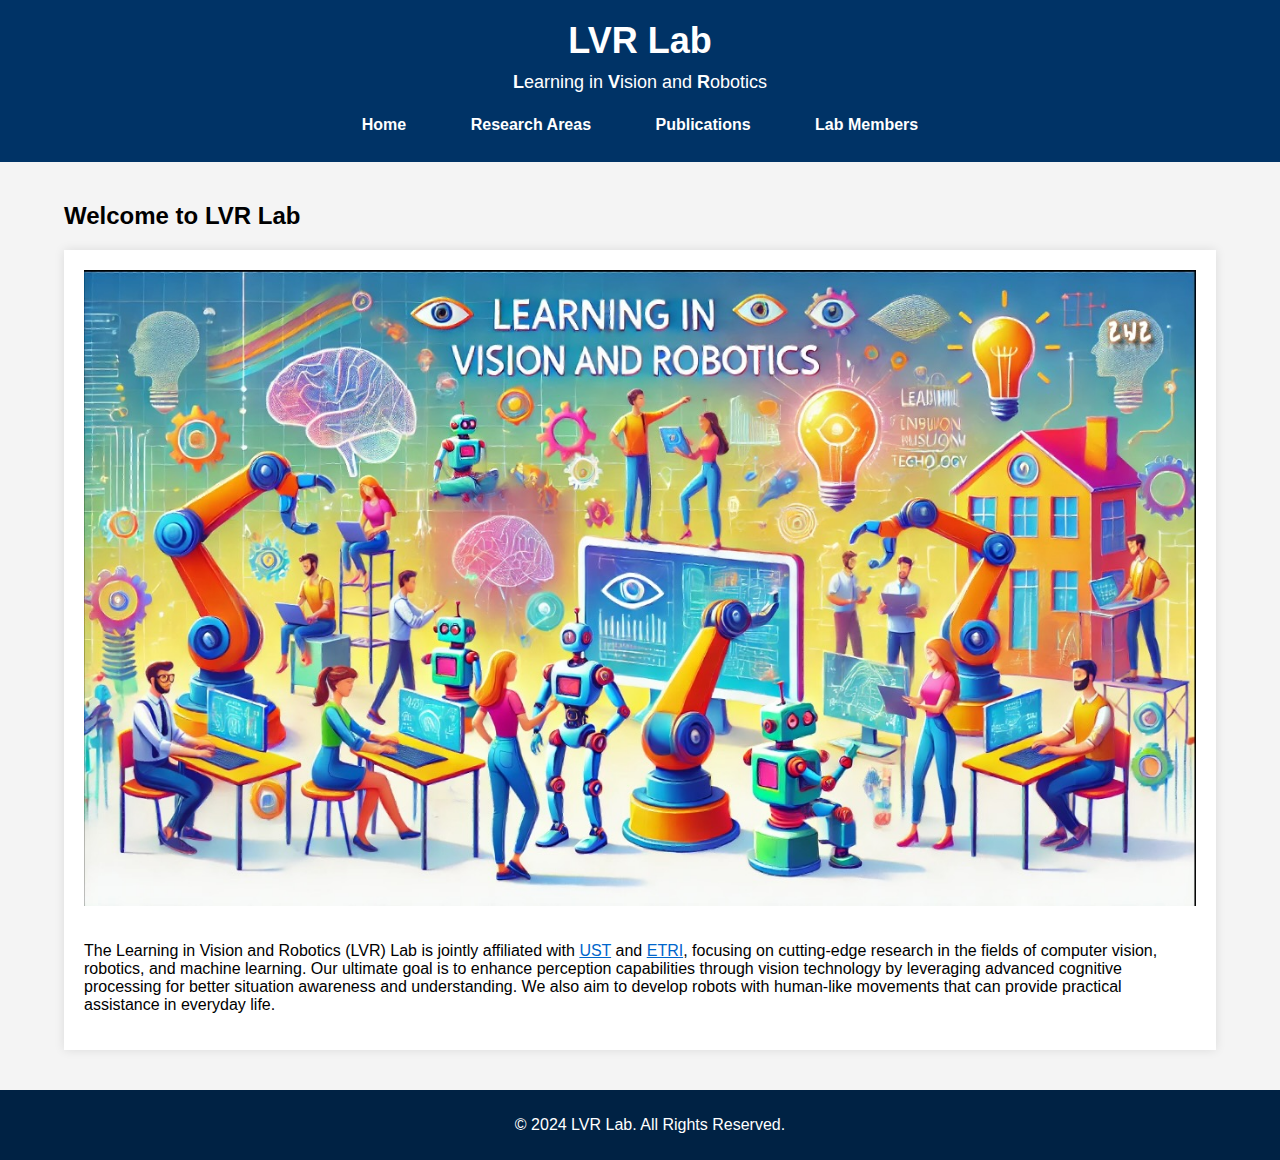
<file: index.html>
<!DOCTYPE html>
<html lang="en">
<head>
    <!-- Google tag (gtag.js) -->
    <script async src="https://www.googletagmanager.com/gtag/js?id=G-CZJGXR81B1"></script>
    <script>
      window.dataLayer = window.dataLayer || [];
      function gtag(){dataLayer.push(arguments);}
      gtag('js', new Date());
    
      gtag('config', 'G-CZJGXR81B1');
    </script>
    <meta charset="UTF-8">
    <meta name="viewport" content="width=device-width, initial-scale=1.0">
    <meta name="description" content="Learning in Vision and Robotics (LVR) Lab Homepage">
    <title>LVR Lab - Learning in Vision and Robotics</title>
    <link rel="stylesheet" href="styles.css">
    <link rel="icon" href="figures/Antu_firestorm_icon.svg.png" type="image/png">
</head>
<body>

<!-- Header will be loaded here -->
<div id="header-container"></div>

<script>
    // Load the header from header.html
    fetch('header.html')
        .then(response => response.text())
        .then(data => {
            document.getElementById('header-container').innerHTML = data;
            
            // 햄버거 메뉴 토글 기능을 header.html 로드 후에 적용
            const menuToggle = document.querySelector('.menu-toggle');
            const navMenu = document.querySelector('#header-container nav');
            
            if (menuToggle && navMenu) {
                menuToggle.addEventListener('click', function() {
                    this.classList.toggle('active');  // 햄버거 아이콘의 상태를 변경
                    if (navMenu.style.display === 'block') {
                        navMenu.style.display = 'none';  // 메뉴가 열려있다면 숨기기
                    } else {
                        navMenu.style.display = 'block';  // 메뉴가 닫혀있다면 열기
                    }
                });
            }
        })
        .catch(error => console.error('Error loading header:', error));
</script>



<div class="container">
    <h2>Welcome to LVR Lab</h2>
    <section class="content">
        <img src="figures/lvr2.jpg" alt="LVR">
        <p>The Learning in Vision and Robotics (LVR) Lab is jointly affiliated 
            with <a href="https://ust.ac.kr/eng/" target="_blank">UST</a> 
            and <a href="https://etri.re.kr/eng/main/main.etri" target="_blank">ETRI</a>, 
            focusing on cutting-edge research in the fields of 
            computer vision, robotics, and machine learning.
            Our ultimate goal is to enhance perception capabilities through 
            vision technology by leveraging advanced cognitive processing 
            for better situation awareness and understanding. 
            We also aim to develop robots with human-like movements 
            that can provide practical assistance in everyday life.
        </p>
    </section>
</div>


<!--   <div class="container">
    <h2>Announcement</h2>
    <section class="content">
        <ul>
            <li>
                <strong>We are recruiting students for UST's Master's, Ph.D., and 
                integrated programs starting in the Spring semester of 2025!</strong> 
                We welcome passionate and self-motivated students to apply. 
                If you have any questions, please feel 
                free to email me. [ byungok.han [at] etri.re.kr ]
            </li>

        </ul>
    </section>
</div> -->

<!-- <div class="container">
    <h2>Announcement</h2>
    <section class="content">
        <ul>
            <li>
                (Nov. 28, 2024) Thank you for your interest in LVR Lab. 
                We kindly inform you that all positions for the Spring 2025 semester have been filled. 
                We deeply appreciate your enthusiasm and hope to collaborate with you in the future.
            </li>

        </ul>
    </section> -->
</div>   
<footer>
    <p>&copy; 2024 LVR Lab. All Rights Reserved.</p>
</footer>

<script src="script.js"></script>
    
</body>
</html>
</file>
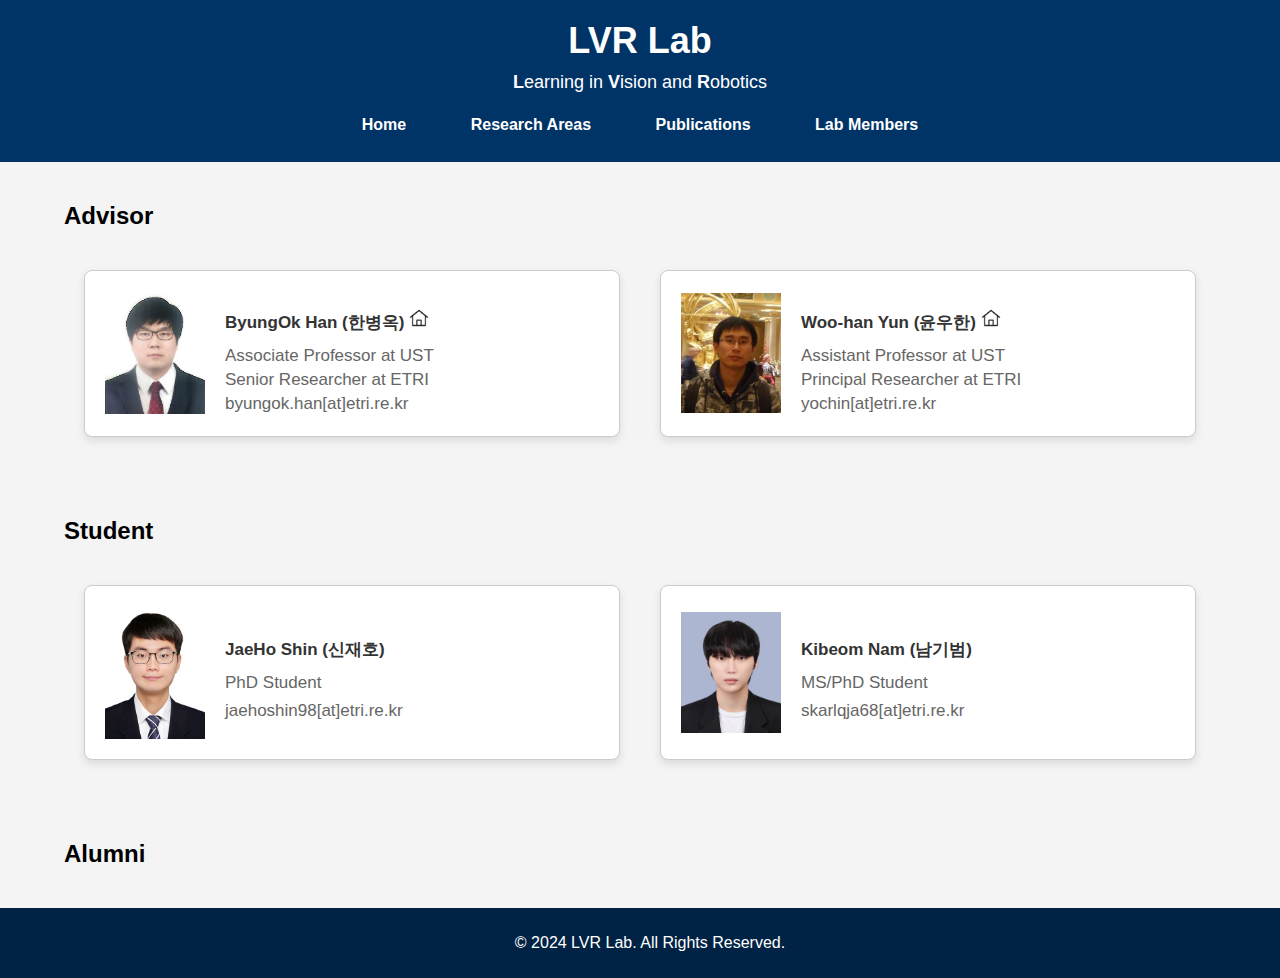
<file: labmembers.html>
<!DOCTYPE html>
<html lang="en">
<head>
    <!-- Google tag (gtag.js) -->
    <script async src="https://www.googletagmanager.com/gtag/js?id=G-CZJGXR81B1"></script>
    <script>
      window.dataLayer = window.dataLayer || [];
      function gtag(){dataLayer.push(arguments);}
      gtag('js', new Date());
    
      gtag('config', 'G-CZJGXR81B1');
    </script>
    <meta charset="UTF-8">
    <meta name="viewport" content="width=device-width, initial-scale=1.0">
    <meta name="description" content="Lab Members of LVR Lab">
    <title>Lab Members - LVR Lab</title>
    <link rel="stylesheet" href="styles.css">
    <link rel="icon" href="figures/Antu_firestorm_icon.svg.png" type="image/png">
</head>
<body>

<!-- Header will be loaded here -->
    
<div id="header-container"></div>

<script>
    // Load the header from header.html
    fetch('header.html')
        .then(response => response.text())
        .then(data => {
            document.getElementById('header-container').innerHTML = data;
            
            // 햄버거 메뉴 토글 기능을 header.html 로드 후에 적용
            const menuToggle = document.querySelector('.menu-toggle');
            const navMenu = document.querySelector('#header-container nav');
            
            if (menuToggle && navMenu) {
                menuToggle.addEventListener('click', function() {
                    this.classList.toggle('active');  // 햄버거 아이콘의 상태를 변경
                    if (navMenu.style.display === 'block') {
                        navMenu.style.display = 'none';  // 메뉴가 열려있다면 숨기기
                    } else {
                        navMenu.style.display = 'block';  // 메뉴가 닫혀있다면 열기
                    }
                });
            }
        })
        .catch(error => console.error('Error loading header:', error));
</script>


<div class="container">
    <h2>Advisor</h2>
    <div class="lab-members">
        <div class="member">
            <img src="figures/hbo.jpeg" alt="Dr. Han">
            <div class="member-info">
                <h3>ByungOk Han (한병옥)
                    <a href="https://byungokhan.github.io/" target="_blank">
                        <img src="figures/homepage.png" alt="CV Page" style="width:20px; height:20px;">
                    </a> 
                </h3> 
                <p>Associate Professor at UST</p>
                <p>Senior Researcher at ETRI</p>
                <p>byungok.han[at]etri.re.kr</p>
            </div>
        </div>
        <div class="member">
            <img src="figures/prof_yun.jpg" alt="Dr. Yun">
            <div class="member-info">
                <h3>Woo-han Yun (윤우한)
                    <a href="https://sites.google.com/site/yochin47/" target="_blank">
                        <img src="figures/homepage.png" alt="CV Page" style="width:20px; height:20px;">
                    </a> 
                </h3>
                <p>Assistant Professor at UST</p>
                <p>Principal Researcher at ETRI</p>
                <p>yochin[at]etri.re.kr</p>                   
            </div>
        </div>
        <!-- Add more members as needed -->
    </div>
</div>

<div class="container">
    <h2>Student</h2>
    <div class="lab-members">
        <div class="member">
            <img src="figures/sjh.jpeg" alt="">
            <div class="member-info">
                <h3>JaeHo Shin (신재호)</h3>
                <p>PhD Student</p>
                <p></p>
                <p>jaehoshin98[at]etri.re.kr</p>
            </div>
        </div>
        <div class="member">
            <img src="figures/IMG_NKB.JPG" alt="">
            <div class="member-info">
                <h3>Kibeom Nam (남기범)</h3>
                <p>MS/PhD Student</p>
                <p></p>
                <p>skarlqja68[at]etri.re.kr</p>
            </div>
        </div>
    </div>
</div>

<div class="container">
    <h2>Alumni</h2>
<!--     <div class="lab-members">
        <div class="member">
            <img src="" alt="">
            <div class="member-info">
                <h3></h3>
                <p></p>
                <p></p>
                <p></p>
            </div>
        </div>
        <div class="member">
            <img src="" alt="">
            <div class="member-info">
                <h3></h3>
                <p></p>
                <p></p>
                <p></p>
            </div>
        </div>
    </div> 
-->
</div>    


<footer>
    <p>&copy; 2024 LVR Lab. All Rights Reserved.</p>
</footer>

<script src="script.js"></script>

</body>
</html>
</file>
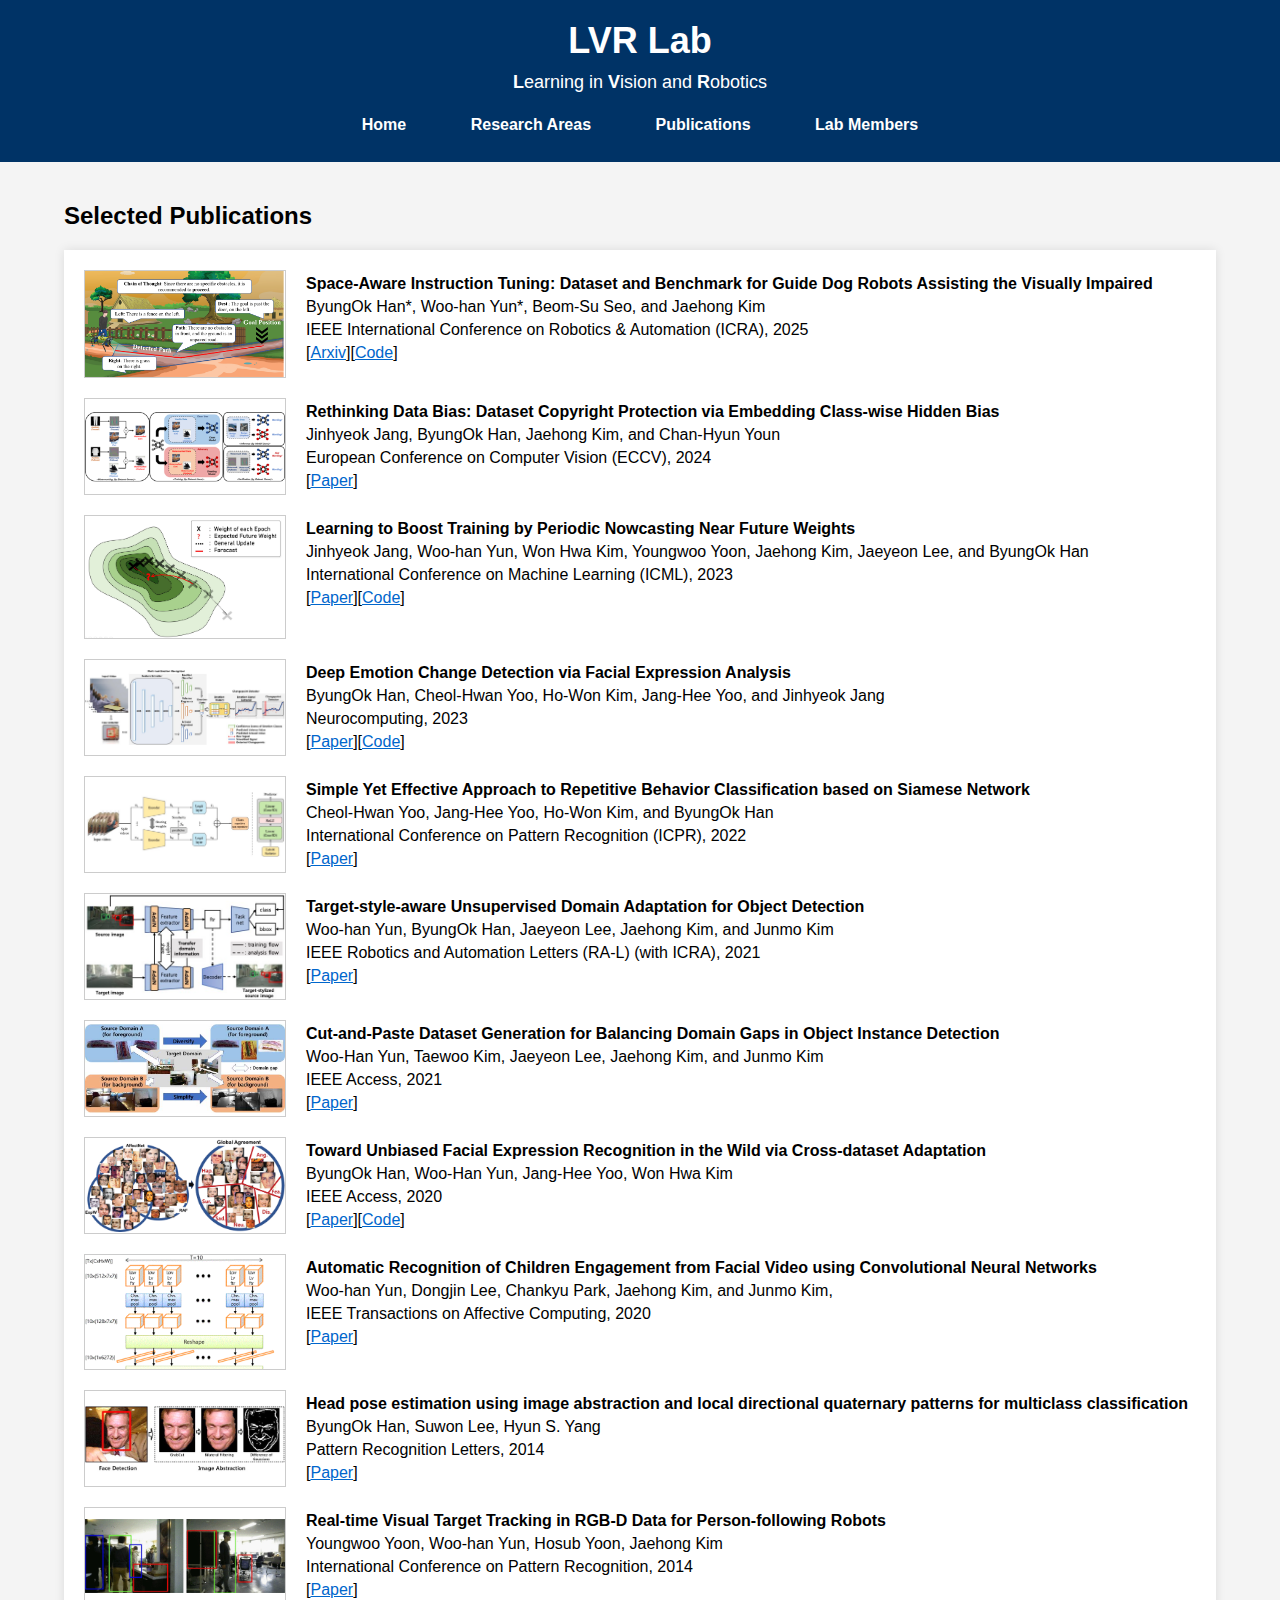
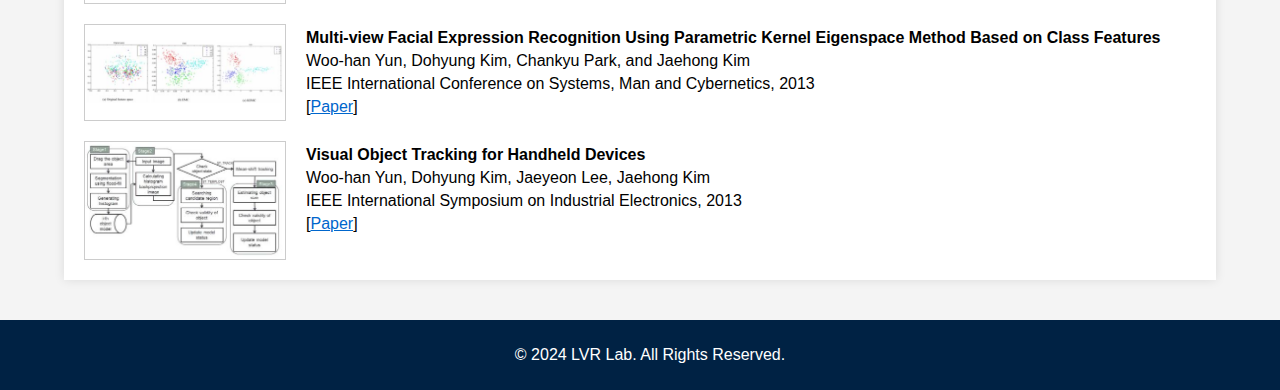
<file: publications.html>
<!DOCTYPE html>
<html lang="en">
<head>
    <!-- Google tag (gtag.js) -->
    <script async src="https://www.googletagmanager.com/gtag/js?id=G-CZJGXR81B1"></script>
    <script>
      window.dataLayer = window.dataLayer || [];
      function gtag(){dataLayer.push(arguments);}
      gtag('js', new Date());
    
      gtag('config', 'G-CZJGXR81B1');
    </script>
    
    <meta charset="UTF-8">
    <meta name="viewport" content="width=device-width, initial-scale=1.0">
    <meta name="description" content="Publications of LVR Lab">
    <title>Publications - LVR Lab</title>
    <link rel="stylesheet" href="styles.css">
    <link rel="icon" href="figures/Antu_firestorm_icon.svg.png" type="image/png">
</head>
<body>

<!-- Header will be loaded here -->
<div id="header-container"></div>

<script>
    // Load the header from header.html
    fetch('header.html')
        .then(response => response.text())
        .then(data => {
            document.getElementById('header-container').innerHTML = data;
            
            // 햄버거 메뉴 토글 기능을 header.html 로드 후에 적용
            const menuToggle = document.querySelector('.menu-toggle');
            const navMenu = document.querySelector('#header-container nav');
            
            if (menuToggle && navMenu) {
                menuToggle.addEventListener('click', function() {
                    this.classList.toggle('active');  // 햄버거 아이콘의 상태를 변경
                    if (navMenu.style.display === 'block') {
                        navMenu.style.display = 'none';  // 메뉴가 열려있다면 숨기기
                    } else {
                        navMenu.style.display = 'block';  // 메뉴가 닫혀있다면 열기
                    }
                });
            }
        })
        .catch(error => console.error('Error loading header:', error));
</script>


<div class="container">
    <h2>Selected Publications</h2>
    <section class="content">
        <div class="publications">

            <div class="publication">
                <img src="figures/intro.png" alt="Under construction">
                <div class="pub-info">
                    <p><strong>Space-Aware Instruction Tuning: Dataset and Benchmark for Guide Dog Robots Assisting the Visually Impaired</strong></p>
                    <p>ByungOk Han*, Woo-han Yun*, Beom-Su Seo, and Jaehong Kim</p>
                    <p>IEEE International Conference on Robotics & Automation (ICRA), 2025</p>
                    <p>[<a href="https://arxiv.org/abs/2502.07183" target="_blank">Arxiv</a>][<a href="https://github.com/byungokhan/Space-awareVLM" target="_blank">Code</a>]</p>
                </div>
            </div>

            
           <!-- Publication 1 -->
            <div class="publication">
                <img src="figures/851-thumb.png" alt="Under construction">
                <div class="pub-info">
                    <p><strong>Rethinking Data Bias: Dataset Copyright Protection via Embedding Class-wise Hidden Bias</strong></p>
                    <p>Jinhyeok Jang, ByungOk Han, Jaehong Kim, and Chan-Hyun Youn</p>
                    <p>European Conference on Computer Vision (ECCV), 2024</p>
                    <p>[<a href="https://link.springer.com/chapter/10.1007/978-3-031-72664-4_1" target="_blank">Paper</a>]</p>
                </div>
            </div>
            
            <!-- Publication 2 -->
            <div class="publication">
                <img src="figures/schem6.JPG" alt="Under construction">
                <div class="pub-info">
                    <p><strong>Learning to Boost Training by Periodic Nowcasting Near Future Weights</strong></p>
                    <p>Jinhyeok Jang, Woo-han Yun, Won Hwa Kim, Youngwoo Yoon, Jaehong Kim, Jaeyeon Lee, and ByungOk Han</p>
                    <p>International Conference on Machine Learning (ICML), 2023</p>
                    <p>[<a href="https://proceedings.mlr.press/v202/jang23b.html" target="_blank">Paper</a>][<a href="https://github.com/jjh6297/WNN" target="_blank">Code</a>]</p>
                </div>
            </div>
        
            <!-- Publication 3 -->
            <div class="publication">
                <img src="figures/1-s2.0-S0925231223005623-gr3.jpg" alt="Under construction">
                <div class="pub-info">
                    <p><strong>Deep Emotion Change Detection via Facial Expression Analysis</strong></p>
                    <p>ByungOk Han, Cheol-Hwan Yoo, Ho-Won Kim, Jang-Hee Yoo, and Jinhyeok Jang</p>
                    <p>Neurocomputing, 2023</p>
                    <p>[<a href="https://www.sciencedirect.com/science/article/pii/S0925231223005623" target="_blank">Paper</a>][<a href="https://github.com/etri/AI4ASD/tree/main/pbr4emotion" target="_blank">Code</a>]</p>
                </div>
            </div>
        
            <!-- Publication 4 -->
            <div class="publication">
                <img src="figures/fig1.jpg" alt="Under construction">
                <div class="pub-info">
                    <p><strong>Simple Yet Effective Approach to Repetitive Behavior Classification based on Siamese Network</strong></p>
                    <p>Cheol-Hwan Yoo, Jang-Hee Yoo, Ho-Won Kim, and ByungOk Han</p>
                    <p>International Conference on Pattern Recognition (ICPR), 2022</p>
                    <p>[<a href="https://ieeexplore.ieee.org/abstract/document/9956586" target="_blank">Paper</a>]</p>
                </div>
            </div>
        
            <!-- Publication 5 -->
            <div class="publication">
                <img src="figures/Figure1_v6.jpg" alt="Under construction">
                <div class="pub-info">
                    <p><strong>Target-style-aware Unsupervised Domain Adaptation for Object Detection</strong></p>
                    <p>Woo-han Yun, ByungOk Han, Jaeyeon Lee, Jaehong Kim, and Junmo Kim</p>
                    <p>IEEE Robotics and Automation Letters (RA-L) (with ICRA), 2021</p>
                    <p>[<a href="https://ieeexplore.ieee.org/abstract/document/9363588" target="_blank">Paper</a>]</p>
                </div>
            </div>

            <!-- Publication 6 -->
            <div class="publication">
                <img src="figures/access-gagraphic-3051964.jpg" alt="Under construction">
                <div class="pub-info">
                    <p><strong>Cut-and-Paste Dataset Generation for Balancing Domain Gaps in Object Instance Detection</strong></p>
                    <p>Woo-Han Yun, Taewoo Kim, Jaeyeon Lee, Jaehong Kim, and Junmo Kim</p>
                    <p>IEEE Access, 2021</p>
                    <p>[<a href="https://ieeexplore.ieee.org/abstract/document/9326373" target="_blank">Paper</a>]</p>
                </div>
            </div>

            <!-- Publication 7 -->
            <div class="publication">
                <img src="figures/han1-3018738-small.gif" alt="Under construction">
                <div class="pub-info">
                    <p><strong>Toward Unbiased Facial Expression Recognition in the Wild via Cross-dataset Adaptation</strong></p>
                    <p>ByungOk Han, Woo-Han Yun, Jang-Hee Yoo, Won Hwa Kim</p>
                    <p>IEEE Access, 2020</p>
                    <p>[<a href="https://ieeexplore.ieee.org/abstract/document/9174732" target="_blank">Paper</a>][<a href="https://github.com/etri/AI4ASD/tree/main/pbr4emotion" target="_blank">Code</a>]</p>
                </div>
            </div>
        
            <!-- Publication 8 -->
            <div class="publication">
                <img src="figures/yun4-2834350-large_half.gif" alt="Under construction">
                <div class="pub-info">
                    <p><strong>Automatic Recognition of Children Engagement from Facial Video using Convolutional Neural Networks</strong></p>
                    <p>Woo-han Yun, Dongjin Lee, Chankyu Park, Jaehong Kim, and Junmo Kim,</p>
                    <p>IEEE Transactions on Affective Computing, 2020</p>
                    <p>[<a href="https://ieeexplore.ieee.org/abstract/document/8355953" target="_blank">Paper</a>]</p>
                </div>
            </div>

            <!-- Publication others -->
            <div class="publication">
                <img src="figures/head_pose_prl.jpg" alt="Under construction">
                <div class="pub-info">
                    <p><strong>Head pose estimation using image abstraction and local directional quaternary patterns for multiclass classification</strong></p>
                    <p>ByungOk Han, Suwon Lee, Hyun S. Yang</p>
                    <p>Pattern Recognition Letters, 2014</p>
                    <p>[<a href="https://www.sciencedirect.com/science/article/pii/S016786551400097X" target="_blank">Paper</a>]</p>
                </div>
            </div>

            <!-- Publication others -->
            <div class="publication">
                <img src="figures/6977099-fig-1-source-small.gif" alt="Under construction">
                <div class="pub-info">
                    <p><strong>Real-time Visual Target Tracking in RGB-D Data for Person-following Robots</strong></p>
                    <p>Youngwoo Yoon, Woo-han Yun, Hosub Yoon, Jaehong Kim</p>
                    <p>International Conference on Pattern Recognition, 2014</p>
                    <p>[<a href="https://ieeexplore.ieee.org/document/6977099" target="_blank">Paper</a>]</p>
                </div>
            </div>

            <!-- Publication others -->
            <div class="publication">
                <img src="figures/smc2013_new.JPG" alt="Under construction">
                <div class="pub-info">
                    <p><strong>Multi-view Facial Expression Recognition Using Parametric Kernel Eigenspace Method Based on Class Features</strong></p>
                    <p>Woo-han Yun, Dohyung Kim, Chankyu Park, and Jaehong Kim</p>
                    <p>IEEE International Conference on Systems, Man and Cybernetics, 2013</p>
                    <p>[<a href="https://ieeexplore.ieee.org/document/6722212" target="_blank">Paper</a>]</p>
                </div>
            </div>

            <!-- Publication others -->
            <div class="publication">
                <img src="figures/isie2013.JPG" alt="Under construction">
                <div class="pub-info">
                    <p><strong>Visual Object Tracking for Handheld Devices</strong></p>
                    <p>Woo-han Yun, Dohyung Kim, Jaeyeon Lee, Jaehong Kim</p>
                    <p>IEEE International Symposium on Industrial Electronics, 2013</p>
                    <p>[<a href="https://ieeexplore.ieee.org/stamp/stamp.jsp?arnumber=6563823" target="_blank">Paper</a>]</p>
                </div>
            </div>
        </div>
    </section>
</div>

<footer>
    <p>&copy; 2024 LVR Lab. All Rights Reserved.</p>
</footer>

<script src="script.js"></script>

</body>
</html>
</file>
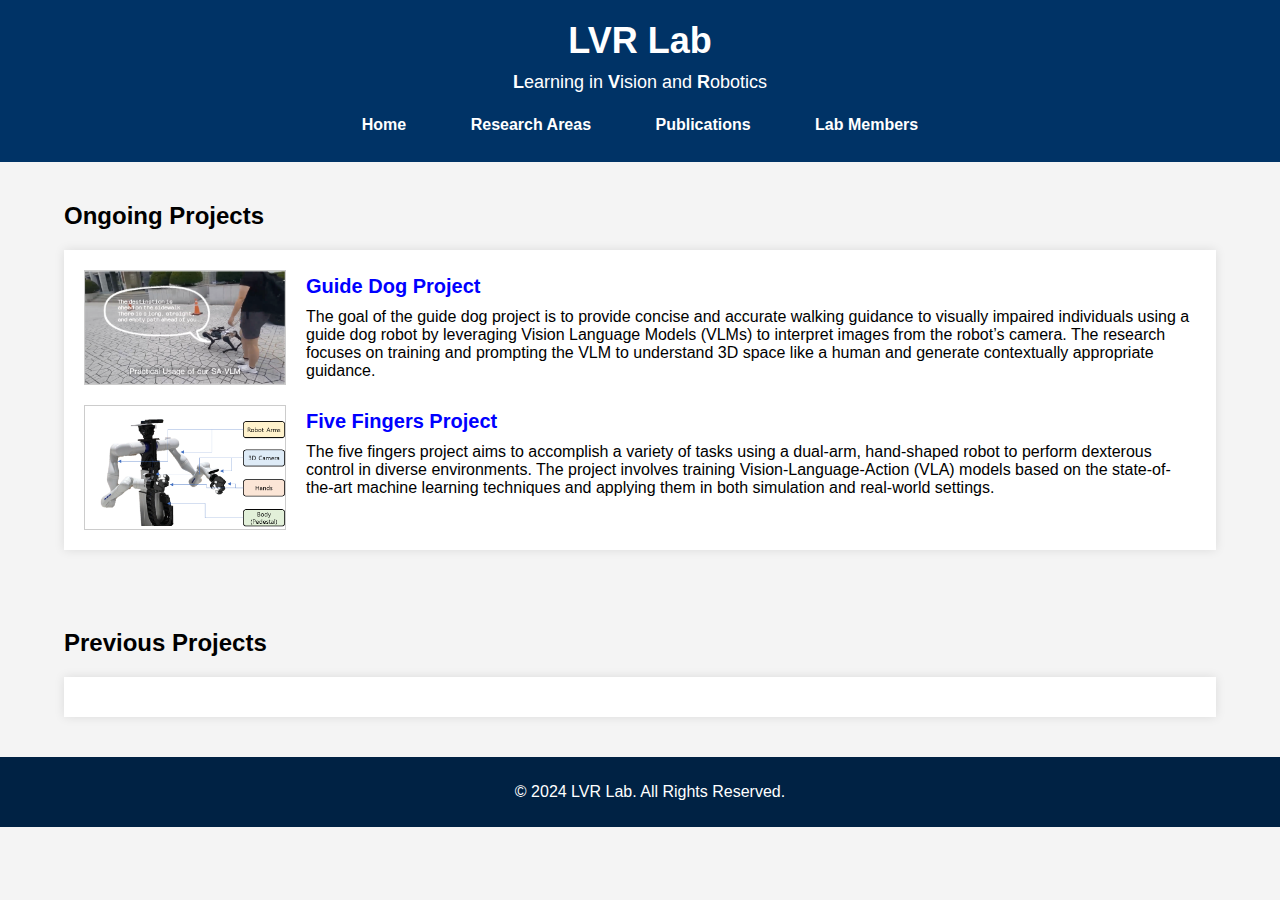
<file: research.html>
<!DOCTYPE html>
<html lang="en">
<head>
    <!-- Google tag (gtag.js) -->
    <script async src="https://www.googletagmanager.com/gtag/js?id=G-CZJGXR81B1"></script>
    <script>
      window.dataLayer = window.dataLayer || [];
      function gtag(){dataLayer.push(arguments);}
      gtag('js', new Date());
    
      gtag('config', 'G-CZJGXR81B1');
    </script>
    <meta charset="UTF-8">
    <meta name="viewport" content="width=device-width, initial-scale=1.0">
    <meta name="description" content="Research Areas of LVR Lab">
    <title>Research Areas - LVR Lab</title>
    <link rel="stylesheet" href="styles.css">
    <link rel="icon" href="figures/Antu_firestorm_icon.svg.png" type="image/png">
</head>
<body>

<!-- Header will be loaded here -->
<div id="header-container"></div>

<script>
    // Load the header from header.html
    fetch('header.html')
        .then(response => response.text())
        .then(data => {
            document.getElementById('header-container').innerHTML = data;
            
            // 햄버거 메뉴 토글 기능을 header.html 로드 후에 적용
            const menuToggle = document.querySelector('.menu-toggle');
            const navMenu = document.querySelector('#header-container nav');
            
            if (menuToggle && navMenu) {
                menuToggle.addEventListener('click', function() {
                    this.classList.toggle('active');  // 햄버거 아이콘의 상태를 변경
                    if (navMenu.style.display === 'block') {
                        navMenu.style.display = 'none';  // 메뉴가 열려있다면 숨기기
                    } else {
                        navMenu.style.display = 'block';  // 메뉴가 닫혀있다면 열기
                    }
                });
            }
        })
        .catch(error => console.error('Error loading header:', error));
</script>


<div class="container">
    <h2>Ongoing Projects</h2>
    <section class="content">    
            <!-- 이미지가 있는 경우 -->
            <div class="content-item">
                <img src="figures/guidedog.png" alt="guide dog project">
                <div class="content-info">
                    <p class="large-text"><strong>Guide Dog Project</strong></p>
                    <p>The goal of the guide dog project is to provide concise and accurate walking guidance to visually impaired individuals using a guide dog robot by leveraging Vision Language Models (VLMs) to interpret images from the robot’s camera. The research focuses on training and prompting the VLM to understand 3D space like a human and generate contextually appropriate guidance.</p>
               </div>
            </div>
        
            <!-- 이미지가 있는 경우 -->
            <div class="content-item">
                <img src="figures/fivefingers.png" alt="five fingers project">
                <div class="content-info">
                    <p class="large-text"><strong>Five Fingers Project</strong></p>
                    <p>The five fingers project aims to accomplish a variety of tasks using a dual-arm, hand-shaped robot to perform dexterous control in diverse environments. The project involves training Vision-Language-Action (VLA) models based on the state-of-the-art machine learning techniques and applying them in both simulation and real-world settings.</p>
                </div>
            </div>
            <!-- 이미지가 없는 경우
            <div class="content-item">
                <div class="content-info">
                    <p class="large-text"><strong>Guide Dog Project</strong></p>
                </div>
            </div>  -->
        
    </section>
</div>

<div class="container">
    <h2>Previous Projects</h2>
    <section class="content">    
            <!-- 이미지가 없는 경우
            <div class="content-item">
                <div class="content-info">
                    <p class="large-text"><strong>ASD Project</strong></p>
                </div>
            </div>  -->
        
    </section>
</div>


<footer>
    <p>&copy; 2024 LVR Lab. All Rights Reserved.</p>
</footer>

<script src="script.js"></script>

</body>
</html>
</file>
<file: styles.css>
body {
    font-family: Arial, sans-serif;
    margin: 0;
    padding: 0;
    background-color: #f4f4f4;
    opacity: 0;  /* Initially hidden */
    transition: opacity 0.1s ease-in-out; /* Fade-in transition */
}

body.loaded {
    opacity: 1;  /* Fade in once the page has loaded */
}

/* Header Styles */
#header-container {
    box-sizing: border-box;
    background-color: #003366; /* Dark Blue */
    color: white;
    text-align: center;
    position: relative;
    margin: 0; /* 수평 중앙 정렬 */
    padding: 20px 0px;
    width: 100%;
}

#header-container h1 {
    margin: 0;
    font-size: 36px;
}

#header-container p {
    font-size: 18px;
    margin: 10px 0;
}

/* Navigation Menu */
#header-container nav {
    margin-top: 15px;
}

#header-container nav a {
    color: white;
    text-decoration: none;
    margin: 0 15px;
    font-weight: bold;
    padding: 8px 15px;
    border-radius: 5px;
    display: inline-block;
}

#header-container nav a:hover {
    background-color: #00509e; /* Darker blue on hover */
}

a {
    color: #0066cc;
    text-decoration: underline;
}

a:hover {
    text-decoration: underline;
}

.container {
    width: 90%;
    max-width: 1200px;
    margin: 0 auto;
    padding: 20px;
}

/* Content Section */
section.content {
    max-width: 1200px;
    margin: 20px auto;
    background-color: white;
    padding: 20px;
    box-shadow: 0 0 10px rgba(0, 0, 0, 0.1);
    display: flex;
    flex-direction: column;
    gap: 20px;
}

.content-item {
    display: flex;
    gap: 20px;
    align-items: flex-start; /* Align image and text properly */
}

.content-item img {
    width: 200px;
    height: auto;
    object-fit: contain;
    border: 1px solid #ccc;
    display: none; /* Default: Hide the image if no source is provided */
}

.content-item img[src] {
    display: block; /* Display image only when src attribute is present */
}

.content-info {
    flex: 1;
    display: flex;
    flex-direction: column;
    justify-content: center;
}

.content-info p {
    margin: 5px 0;
    
}
.container .content a {
    color: #0066cc;
    text-decoration: underline;
}

.container .content a:hover {
    text-decoration: underline;
}


.content-info a {
    color: #0066cc;
    text-decoration: underline;
}

.content-info a:hover {
    text-decoration: underline;
}

.large-text {
    font-size: 20px; /* 원하는 크기로 설정 */
    color: blue;
}
.mid-text {
    font-size: 15px; /* 원하는 크기로 설정 */
}

.lab-members {
    display: flex;
    flex-wrap: wrap;
    justify-content: space-between;
}
.member {
    background-color: #fff;
    border: 1px solid #ccc;
    border-radius: 8px;
    padding: 20px;
    margin: 20px;
    flex: 1 1 300px;
    box-shadow: 0 4px 8px rgba(0, 0, 0, 0.1);
    display: flex;
    align-items: center;
}
.member img {
    width: 100px;
    height: auto;
    border-radius: 0;
    object-fit: contain;
    margin-right: 20px; /* Adds space between the image and text */
}
.member h3 {
    font-size: 17px;
    margin-bottom: 10px;
    color: #333;
}
.member p {
    font-size: 17px;
    margin: 2px 0;
    color: #666;
}

.member-info {
    display: flex;
    flex-direction: column;
    text-align: left; /* Left-align by default */            
}

.member-info a {
    color: #0066cc;
    text-decoration: underline;
}

.member-info a:hover {
    text-decoration: underline;
}


/* Footer Styles */
footer {
    background-color: #002244; /* Darker Blue */
    color: white;
    text-align: center;
    padding: 10px;
    position: relative;
    bottom: 0;
    width: 100%;
}

/* 햄버거 메뉴 추가 */
.menu-toggle {
    display: none;
    background: none;
    border: none;
    font-size: 36px;
    cursor: pointer;
    color: white;
    position: absolute;
    top: 0;
    left: 0; /* 왼쪽 상단에 배치 */
    z-index: 1000; 
    
}

/* Publications Section */
.publications {
    display: flex;
    flex-direction: column;
    gap: 20px;
}

.publication {
    display: flex;
    gap: 20px;
}

.publication img {
    width: 200px;
    height: auto;
    object-fit: contain;
    border: 1px solid #ccc;
}

.pub-info {
    flex: 1;
}

.pub-info p {
    margin: 5px 0;
}

.pub-info a {
    color: #0066cc;
    text-decoration: underline;
}

.pub-info a:hover {
    text-decoration: underline;
}

@media (max-width: 768px) {
    .menu-toggle {
        display: block;
        position: absolute;
        top: 15px;
        left: 20px; /* 헤더의 좌측 패딩과 동일하게 설정 */
        z-index: 1000;
        background: none;
        border: none;
        font-size: 36px;
        cursor: pointer;
        color: white;
        padding: 0;
        margin: 0;
    }

    #header-container {
        width: 100%;
        margin: 0;
        padding: 15px 20px; /* 좌우 패딩 20px 추가 */
        box-sizing: border-box;
    }

    #header-container h1 {
        font-size: 28px;
        margin: 0;
        padding: 0;
    }

    #header-container p {
        font-size: 16px;
        margin: 0;
        padding: 10px 0 0 0;
    }

    #header-container nav {
        display: none;
        margin: 0;
        padding: 0;
    }

    .menu-toggle.active + nav {
        display: block;
        text-align: center;
    }

    #header-container nav a {
        display: block;
        margin: 10px 0;
        width: auto;
        padding: 10px 0; /* 좌우 패딩 제거 */
        text-align: center;
    }

    /* 콘텐츠 영역 */
    .container,
    section.content {
        width: 100%;
        max-width: 100%;
        padding: 10px 20px;
        margin: 0 auto;
        box-sizing: border-box;
    }

    .content-item {
        flex-direction: column;
    }

    .content-item img {
        width: 100%;
        max-width: 100%;
        height: auto;
    }

    .member {
        flex-direction: column;
        text-align: center;
    }
    .member-info h3 img {
        margin-left: 0px; /* 텍스트와 아이콘 사이의 간격 */
        vertical-align: middle; /* 아이콘을 텍스트의 중간에 맞추기 */
    }

    .member img {
        margin-right: 0;
        margin-bottom: 15px;
    }

    .member-info {
        text-align: left;
    }

    .publication {
        flex-direction: column;
        align-items: flex-start;
    }

    .publication img {
        max-width: 300px;
        height: auto;
        margin: 0 auto;    /* 이미지 중앙 정렬 */
    }

    .pub-info {
        text-align: left;
    }
}

}
</file>
